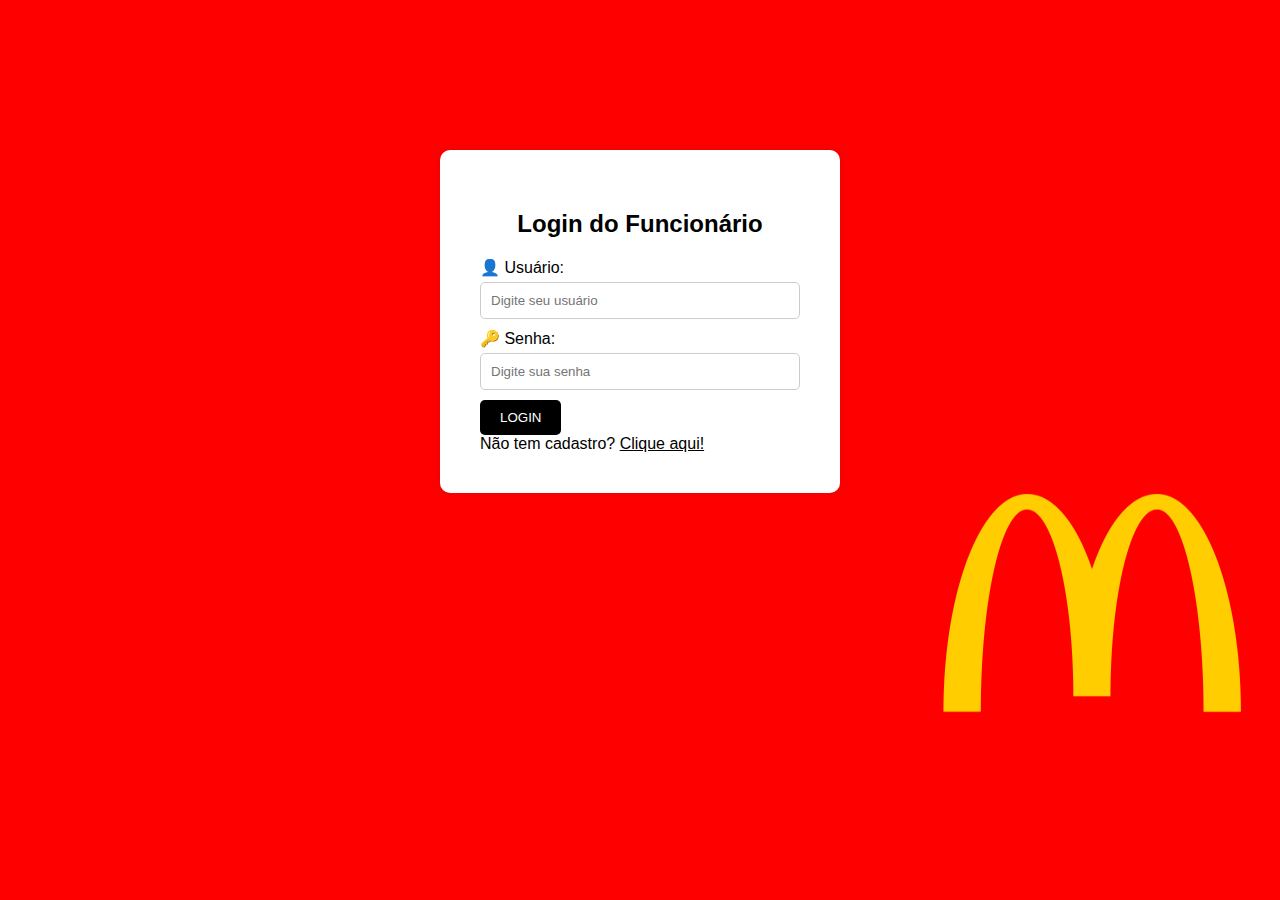
<file: index.html>
<!DOCTYPE html>
<html lang="pt-br">
<head>
    <meta charset="UTF-8">
    <meta name="viewport" content="width=device-width, initial-scale=1.0">
    <title>Cadastro</title>
    <link rel="stylesheet" href="style.css">
</head>
<body>
    <div class="container">
        <div class="logo">
            </div>
        <div class="login-form">
            <h2>Login do Funcionário</h2>
            <form action="#">
                <label for="usuario">👤 Usuário:</label>
                <input type="text" id="usuario" name="usuario" placeholder="Digite seu usuário">
                <label for="senha">🔑 Senha:</label>
                <input type="password" id="senha" name="senha" placeholder="Digite sua senha">
                <button type="submit">LOGIN</button>
            </form>
            <p>Não tem cadastro? <a href="cadastro.html" style="text-decoration: underline;">Clique aqui!</a></p>
        </div>
    </div>
<footer>
    <img src="mcdonalds.png" alt="">
    
</footer>

</body>
</html>
</file>
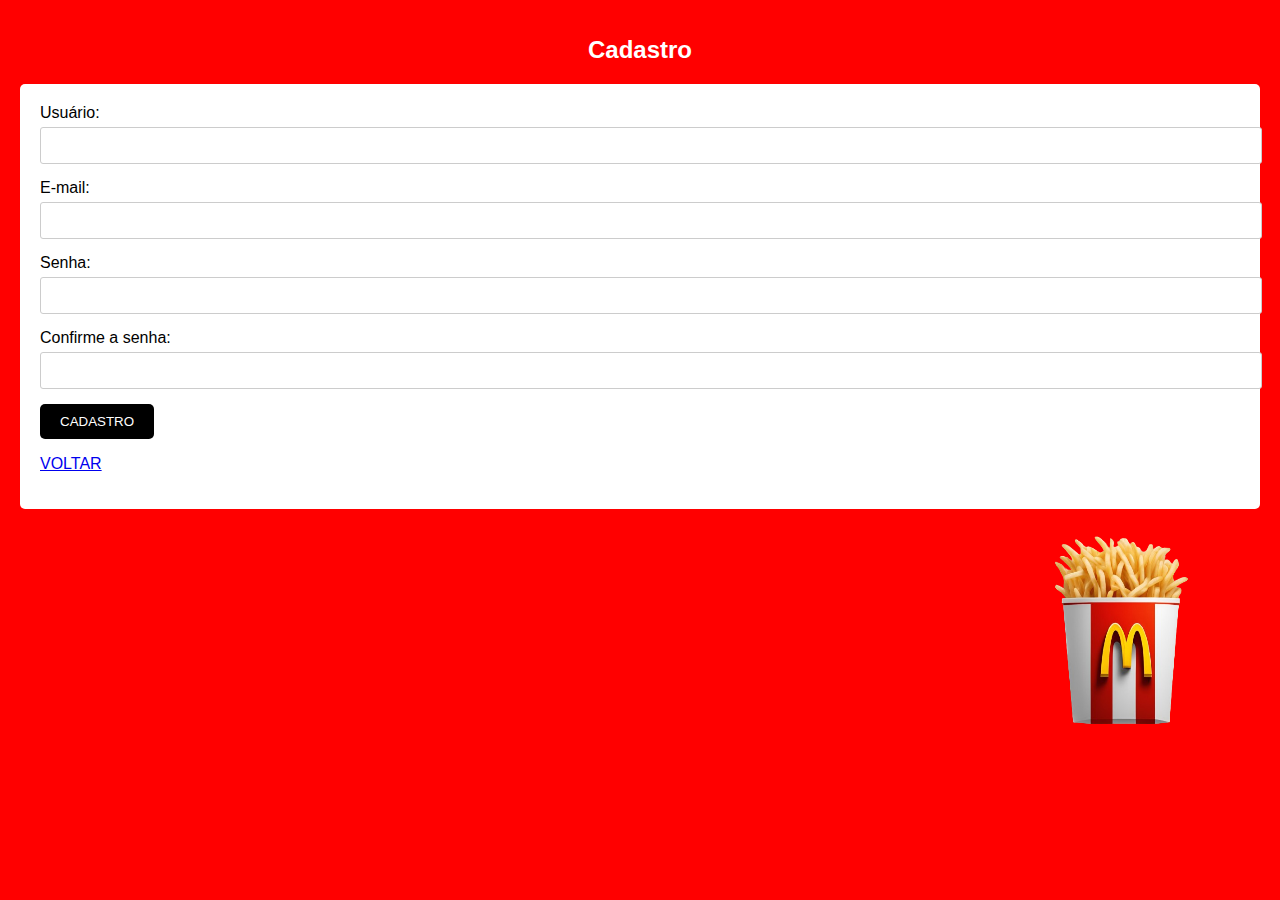
<file: cadastro.html>
<!DOCTYPE html>
<html lang="pt-br">
<head>
  <meta charset="UTF-8">
  <meta name="viewport" content="width=device-width, initial-scale=1.0">
  <title>Cadastro</title>
  <link rel="stylesheet" href="style2.css">
</head>
<body>
 

  <main class="main">
    <h1 class="titulo">Cadastro</h1>

    <form class="formulario">
      <label for="usuario" class="label">Usuário:</label>
      <input type="text" id="usuario" name="usuario" class="input" required>

      <label for="email" class="label">E-mail:</label>
      <input type="email" id="email" name="email" class="input" required>

      <label for="senha" class="label">Senha:</label>
      <input type="password" id="senha" name="senha" class="input" required>

      <label for="confirmarSenha" class="label">Confirme a senha:</label>
      <input type="password" id="confirmarSenha" name="confirmarSenha" class="input" required>

      <button type="submit" class="botao">CADASTRO</button>
      <p><a href="index.html" style="text-decoration: underline;">VOLTAR</a></p>
    </form>
  </main>
   
<footer>
  <img src="Design_sem_nome-removebg-preview (1).png" alt="">
</footer>
</body>
</html>
</file>
<file: style.css>
*{
    margin: 0;
    padding: 0;
    box-sizing: border-box ;
    /* border: 1px dashed black; */
}
body {
    font-family: sans-serif;
    margin: 0;
    padding: 0;
    background-color: red;
    
}

.container {
    width: 400px;
    margin: 0 auto;
    padding: 20px;
    background-color: #fff;
    box-shadow: 0 0 10px rgba(0, 0, 0, 0.1);
    margin-top: 150px;
    border-radius: 10px;
    
    
}

.logo {
    text-align: center;
    margin-bottom: 20px;

   
}

.login-form {
    padding: 20px;
   
}

h2 {
    text-align: center;
    margin-bottom: 20px;
}

label {
    display: block;
    margin-bottom: 5px;
}

input[type="text"],
input[type="password"] {
    width: 100%;
    padding: 10px;
    border: 1px solid #ccc;
    border-radius: 5px;
    margin-bottom: 10px;
   
   
}

button[type="submit"] {
    background-color: #000;
    color: #fff;
    padding: 10px 20px;
    border: none;
    border-radius: 5px;
    cursor: pointer;
   
   
}

button[type="submit"]:hover {
    background-color: #333;
}
a {
    color: #000;
    text-decoration: none;
}

footer img {
    width: 300px;
    height: 220px;
    
}
footer {
    display: flex;
    justify-content: right;
    align-items: center;
    width: 80%;
    margin: auto;
    margin-right: 3%;
}
</file>
<file: style2.css>
body {
    font-family: sans-serif;
    margin: 0;
    padding: 0;
    background-color: red;
  }  
  main {
    padding: 20px;
  }
  
  .titulo {
    color: #fff;
    text-align: center;
    font-size: 24px;
    margin-bottom: 20px;
  }
  
  .formulario {
    background-color: #fff;
    padding: 20px;
    border-radius: 5px;
  }
  
  .label {
    display: block;
    margin-bottom: 5px;
  }
  
  .input {
    width: 100%;
    padding: 10px;
    border: 1px solid #ccc;
    border-radius: 3px;
    margin-bottom: 15px;
  }
  
  .botao {
    background-color: black;
    color: #fff;
    padding: 10px 20px;
    border: none;
    border-radius: 5px;
    cursor: pointer;
  }
  
  footer img {
    width: 300px;
    height: 200px;
    
}
footer {
    display: flex;
    justify-content: right;
    align-items: center;
    width: 80%;
    margin: auto;
    margin-right: 1%;
}
</file>
